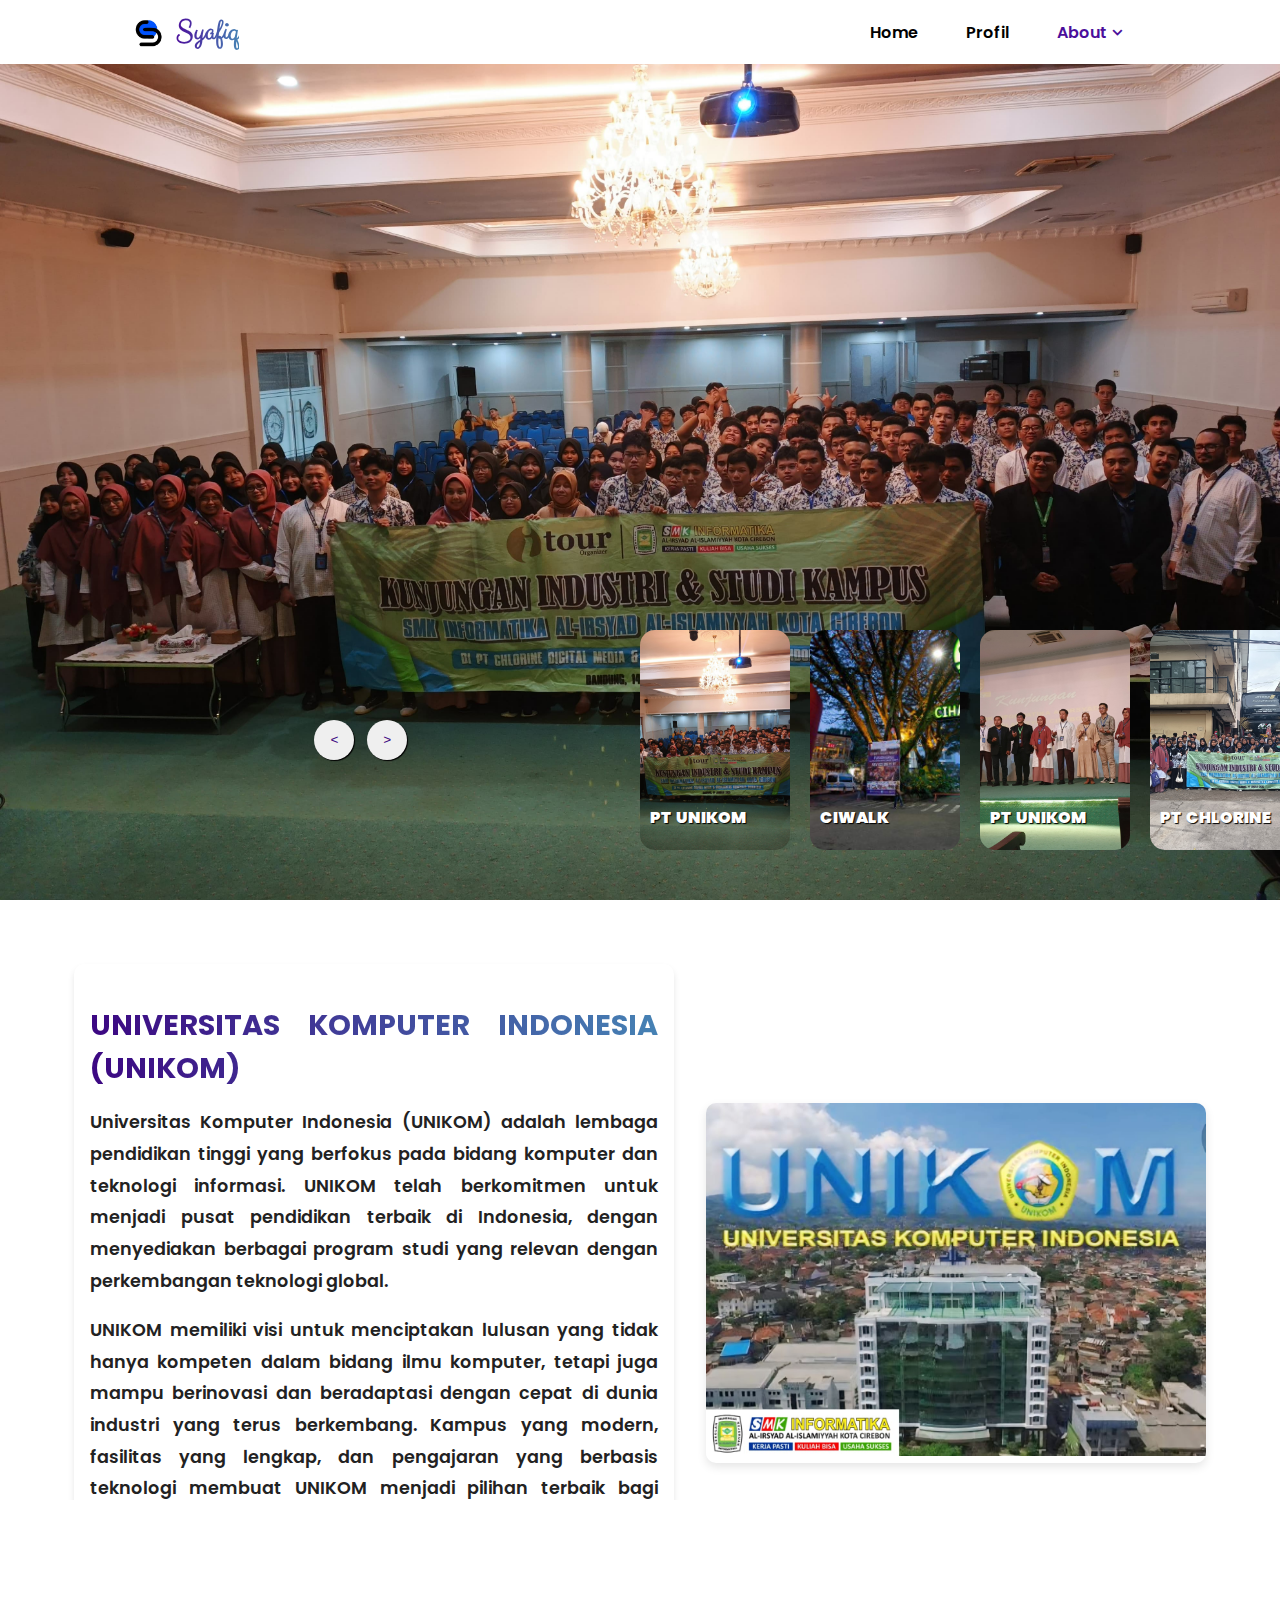
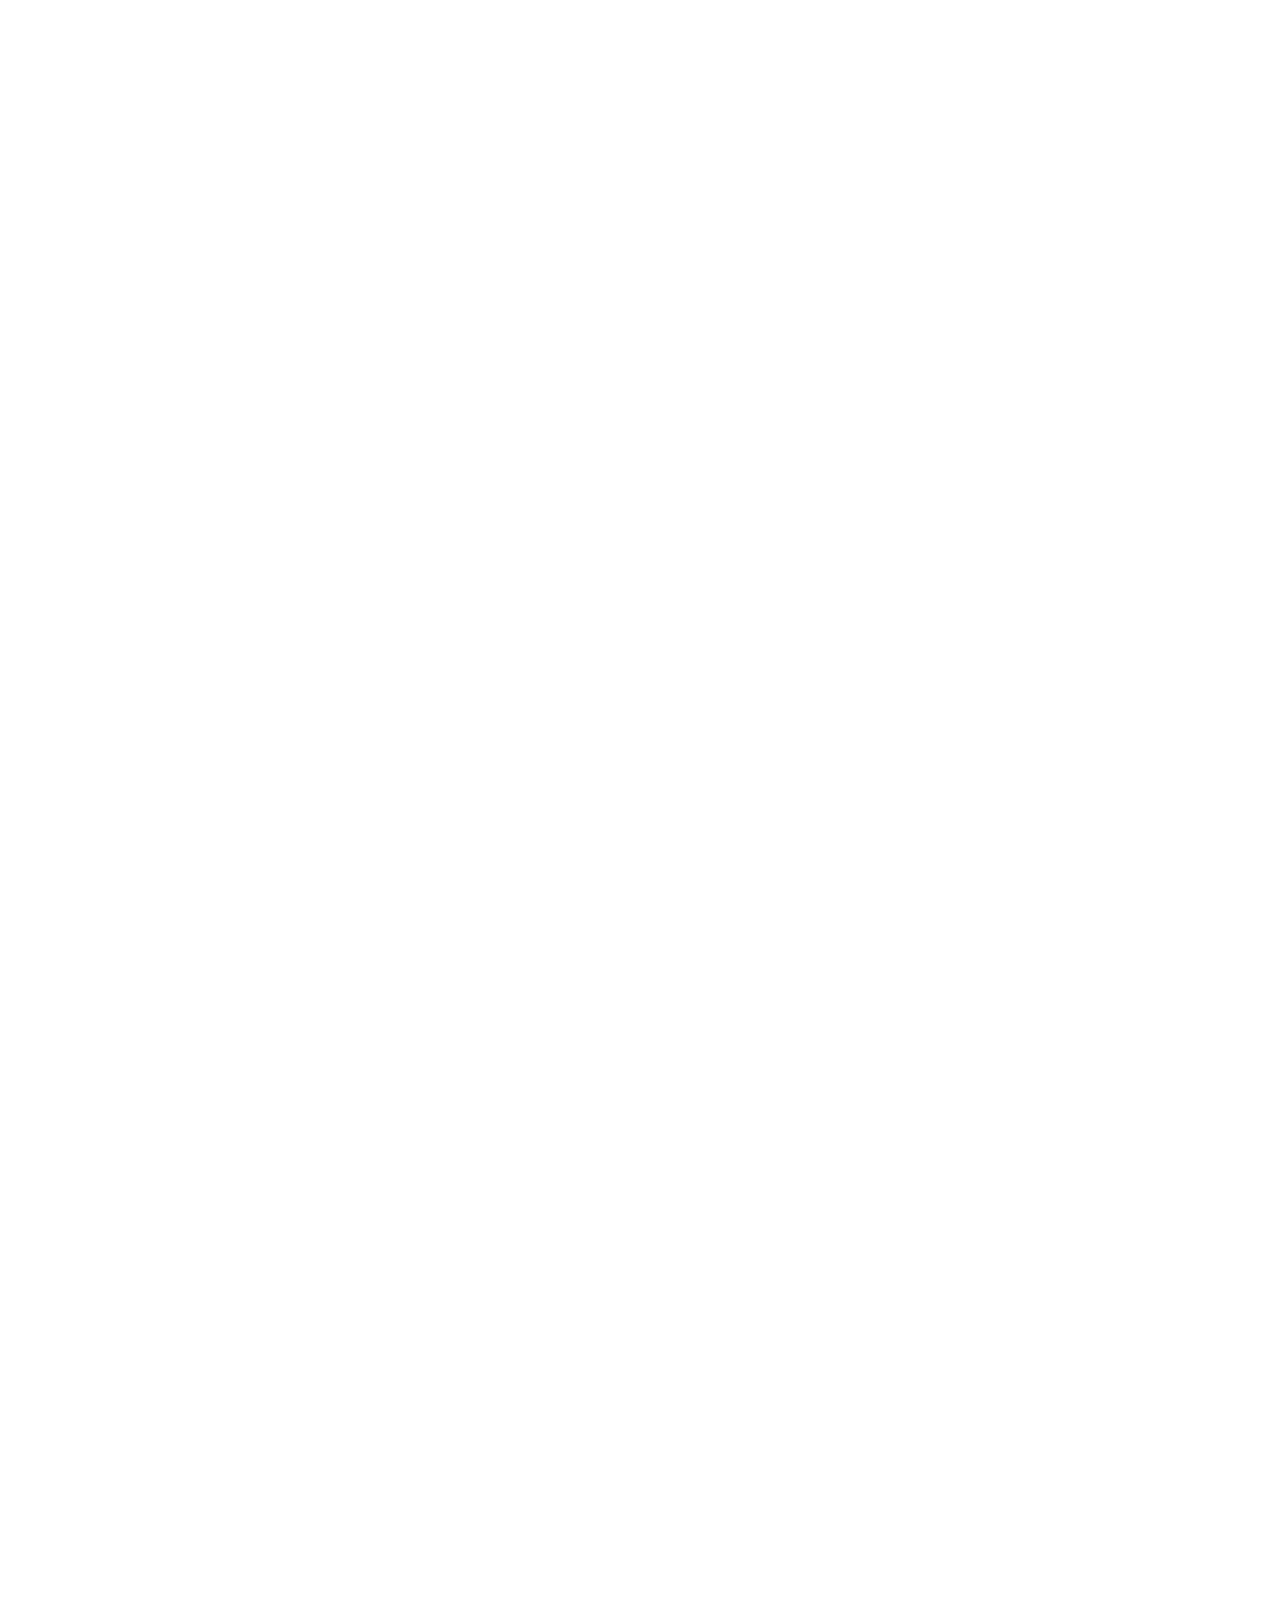
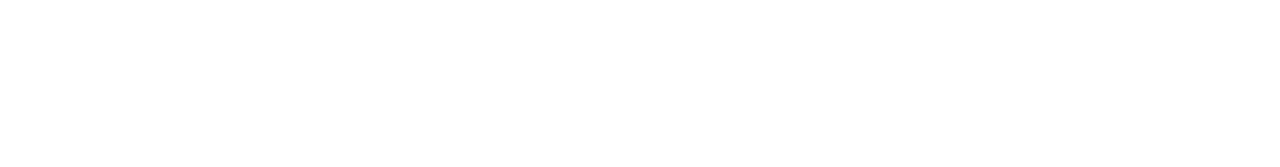
<file: unikom.html>
<!DOCTYPE html>
<html lang="en">

<head>
    <meta charset="UTF-8">
    <meta name="viewport" content="width=device-width, initial-scale=1.0">
    <title>About UNIKOM & PT Clorine Digital</title>
    <link rel="stylesheet" href="style.css">
    <link href='https://unpkg.com/boxicons@2.1.4/css/boxicons.min.css' rel='stylesheet'>
    <style>
        body {
            background-image: url('bgunin.jpg');
            background-position: center;
            background-repeat: no-repeat;
            background-size: cover;
        }
        
        .header {
            z-index: 9999;
        }
        
        .header__logo {
            display: none;
        }
        
        @media (max-width: 768px) {
            .header__logo {
                display: flex;
                align-items: center;
                /* Sejajarkan secara vertikal */
                text-decoration: none;
                /* Hilangkan garis bawah pada link */
                color: white;
                /* Warna teks */
            }
            .header__logo-img {
                max-height: 50px;
                /* Sesuaikan tinggi logo */
                margin-right: 2px;
                /* Jarak antara logo dan teks */
            }
            .header__logo-text {
                font-size: 25px;
                font-family: 'Clicker Script', cursive;
                /* Sesuaikan ukuran teks */
            }
        }
        /* Gaya umum untuk ikon */
        
        .social-ikon {
            display: none;
        }
        
        @media screen and (max-width: 768px) {
            .social-ikon {
                display: flex;
                /* Membuat elemen sejajar horizontal */
                gap: 15px;
                /* Jarak antar ikon */
            }
            .social-icone {
                /* Warna awal ikon */
                font-size: 21px;
                /* Ukuran ikon */
                text-decoration: none;
                /* Hilangkan garis bawah (untuk tautan) */
                transition: color 0.3s ease;
                /* Animasi perubahan warna */
            }
            /* Gaya saat di-hover */
        }
        
        .social-icons {
            position: absolute;
            /* Menggunakan absolute agar posisi tetap */
            top: 40.3%;
            /* Posisi vertikal dari atas */
            left: 20px;
            /* Posisi horizontal di sisi kiri */
            transform: translateY(-50%);
            /* Menjaga posisi vertikal tetap di tengah */
            display: flex;
            flex-direction: column;
            align-items: center;
            z-index: 10;
            /* Menempatkan di atas elemen lainnya */
        }
        /* Styling untuk ikon sosial */
        
        .social-icon {
            margin: 6px 0;
            /* Jarak antar ikon sosial */
            font-size: 2em;
            /* Ukuran ikon */
            text-decoration: none;
            /* Menghilangkan underline */
            transition: transform 0.3s ease, color 0.3s ease;
            /* Warna ikon sosial default */
        }
        
        .social-icon:hover {
            transform: scale(1.2);
            /* Warna hover bisa ditambahkan di sini jika diperlukan */
        }
        
        @media screen and (max-width: 768px) {
            .social-icons,
            .social-icon {
                display: none;
            }
        }
        
        main {
            padding: 4rem 2rem;
        }
        
        section {
            display: flex;
            justify-content: center;
            align-items: center;
            margin-bottom: 4rem;
            gap: 2rem;
            flex-wrap: wrap;
        }
        
        .content {
            flex: 1;
            max-width: 600px;
            padding: 1rem;
            text-align: justify;
            background: #fff;
            border-radius: 10px;
            box-shadow: 0 4px 6px rgba(0, 0, 0, 0.1);
            transition: transform 0.3s ease;
        }
        
        .content:hover {
            transform: translateY(-10px);
        }
        
        .image {
            flex: 1;
            max-width: 500px;
            border-radius: 10px;
            overflow: hidden;
            box-shadow: 0 4px 10px rgba(0, 0, 0, 0.1);
        }
        
        .image img {
            width: 100%;
            height: auto;
            transition: transform 0.3s ease;
        }
        
        .image img:hover {
            transform: scale(1.05);
        }
        
        h2 {
            color: #111;
            font-size: 2rem;
            margin-bottom: 1rem;
        }
        
        p {
            color: #222;
            font-size: 1.1rem;
            line-height: 1.8;
        }
        
        .heading {
            font-size: 1.8rem;
            background: linear-gradient(90deg, #3c0782, #4682B4);
            -webkit-background-clip: text;
            -webkit-text-fill-color: transparent;
            margin-bottom: 1rem;
            text-transform: uppercase;
        }
        
        .quote {
            font-style: italic;
            font-size: 1.2rem;
            color: #334;
            text-align: center;
            margin-top: 2rem;
        }
        /* Responsive Design */
        
        @media (max-width: 768px) {
            /* Gambar akan berada di atas teks */
            .content,
            .image {
                flex-basis: 100%;
                text-align: center;
            }
            .image img {
                margin-bottom: 1rem;
            }
            /* Membuat margin antara gambar dan teks pada layar kecil */
            section {
                flex-direction: column;
                align-items: center;
                gap: 3rem;
            }
            .heading {
                font-size: 1.3rem;
            }
            .content p {
                text-align: left;
                font-size: 1.1rem;
            }
            .quote.s {
                text-align: center;
            }
        }
        
        .call-to-action {
            background: linear-gradient(90deg, #3c0782, #690ce1);
            color: white;
            text-align: center;
            padding: 1.5rem;
            border-radius: 10px;
            margin-top: 3rem;
            box-shadow: 0 4px 6px rgba(0, 0, 0, 0.1);
            transition: background 0.3s ease;
        }
        
        .call-to-action img {
            text-align: center;
            width: 50%;
            height: auto;
        }
        
        .call-to-action h2 {
            color: white;
            text-shadow: 2px 2px 5px rgba(0, 0, 0, 0.3);
        }
        
        .call-to-action p {
            color: white;
            text-shadow: 2px 2px 5px rgba(0, 0, 0, 0.3);
        }
        
        .call-to-action:hover {
            background-color: #3a087d;
        }
        
        .cta-button {
            background-color: white;
            color: #4b0e9b;
            border: 2px solid #4b0e9b;
            padding: 1rem 2rem;
            font-size: 1rem;
            font-weight: bold;
            text-transform: uppercase;
            text-decoration: none;
            border-radius: 5px;
            margin-top: 1rem;
            display: inline-block;
            transition: background 0.3s ease, color 0.3s ease;
        }
        
        .cta-button:hover {
            background-color: #4b0e9b;
            color: white;
        }
        
        @media (max-width: 768px) {
            .call-to-action h2 {
                font-size: 1.1em;
            }
            .call-to-action p {
                font-size: 1em;
                text-align: left;
            }
        }
        
        .slider {
            width: 100vw;
            height: 100vh;
            overflow: hidden;
            /* margin-top: -50px; */
            position: relative;
        }
        
        .slider .list .item {
            position: absolute;
            inset: 0 0 0 0;
        }
        
        .slider .list .item>img {
            width: 100%;
            height: 100%;
            object-fit: cover;
        }
        
        .slider .list .item .detail {
            position: absolute;
            top: 20%;
            width: 1200px;
            max-width: 80%;
            margin: auto;
            left: 50%;
            transform: translateX(-50%);
            text-shadow: 0 5px 10px #000;
        }
        
        .slider .list .item .detail .title {
            font-size: 1rem;
            font-weight: 900;
            text-transform: uppercase;
            letter-spacing: 0.6rem;
            margin-bottom: 0.6rem;
        }
        
        .slider .list .item .detail .name {
            font-weight: 900;
            text-transform: uppercase;
            font-size: 3.5rem;
            letter-spacing: 0.1rem;
            line-height: 3.5rem;
            margin-bottom: 0.8rem;
            background: linear-gradient(90deg, #4d05ac, #4682B4);
            background-clip: text;
            color: transparent;
            text-shadow: none;
        }
        
        .slider .list .item .detail figure {
            display: flex;
            align-items: center;
            gap: 0.5rem;
        }
        
        .slider .list .item .detail figure img {
            width: 2.4rem;
        }
        
        .slider .list .item .detail figure figcaption {
            text-transform: uppercase;
            font-size: 0.8rem;
            font-weight: 500;
            letter-spacing: 0.1rem;
        }
        
        .slider .list .item .detail .desc {
            margin-top: 1rem;
            font-weight: 100;
            font-size: 1rem;
            max-width: 40rem;
            text-shadow: 1px 1px 1px #000;
        }
        
        .slider .list .item .detail .more {
            display: inline-block;
            margin-top: 1.4rem;
            text-decoration: none;
            background: linear-gradient(90deg, #3c0782, #4682B4);
            color: white;
            padding: 0.6rem 0.8rem;
            border-radius: 0.3rem;
            text-shadow: none;
            font-size: 1rem;
        }
        
        .thumbnail {
            position: absolute;
            bottom: 50px;
            left: 50%;
            width: max-content;
            z-index: 999;
            display: flex;
            gap: 20px;
        }
        
        .thumbnail .item {
            width: 150px;
            height: 220px;
            flex-shrink: 0;
            position: relative;
        }
        
        .thumbnail .item img {
            width: 100%;
            height: 100%;
            object-fit: cover;
            border-radius: 15px;
        }
        
        .thumbnail .item .detail {
            position: absolute;
            bottom: 15px;
            left: 10px;
            right: 10px;
        }
        
        .thumbnail .item .detail .name {
            font-weight: 900;
            font-size: 1rem;
            text-align: right;
            margin-bottom: 5px;
            text-shadow: 1px 1px 1px #000;
        }
        
        .thumbnail .item .detail blockquote {
            font-size: 0.7rem;
            font-weight: 100;
            text-align: right;
            text-shadow: 1px 1px 1px #000;
        }
        /* arrows */
        
        .arrows {
            position: absolute;
            top: 80%;
            right: 52%;
            width: 300px;
            max-width: 30%;
            display: flex;
            align-items: center;
            gap: 0.8rem;
        }
        
        .arrows button {
            width: 40px;
            height: 40px;
            border-radius: 50%;
            border: none;
            box-shadow: 1px 1px 1px #000;
            font-family: monospace;
            color: #3c0782;
            cursor: pointer;
            z-index: 100;
            transition: 0.3s;
        }
        
        .arrows button:hover {
            background: linear-gradient(90deg, #3c0782, #4682B4);
            color: white;
        }
        
        .slider .list .item:nth-child(1) {
            z-index: 1;
        }
        
        .slider .list .item:nth-child(1) .title,
        .slider .list .item:nth-child(1) .name,
        .slider .list .item:nth-child(1) figure,
        .slider .list .item:nth-child(1) .desc,
        .slider .list .item:nth-child(1) .more {
            transform: translateY(50px);
            filter: blur(50px);
            opacity: 0;
            animation: showdetail 0.5s 1s linear 1 forwards;
        }
        
        @keyframes showdetail {
            to {
                transform: translateY(0);
                filter: blur(0);
                opacity: 1;
            }
        }
        
        .slider .list .item:nth-child(1) .title {
            animation-delay: 1s;
        }
        
        .slider .list .item:nth-child(1) .name {
            animation-delay: 1.2s;
        }
        
        .slider .list .item:nth-child(1) figure {
            animation-delay: 1.4s;
        }
        
        .slider .list .item:nth-child(1) .desc {
            animation-delay: 1.6s;
        }
        
        .slider .list .item:nth-child(1) .more {
            animation-delay: 1.8s;
        }
        
        .slider.next .list:nth-child(1)>img {
            width: 150px;
            height: 220px;
            position: absolute;
            left: 50%;
            bottom: 50px;
            border-radius: 15px;
            animation: growimage 0.5s linear 1 forwards;
        }
        
        @keyframes growimage {
            to {
                width: 100%;
                height: 100%;
                left: 0;
                bottom: 0;
                border-radius: 0;
            }
        }
        
        .slider.next .thumbnail .item:nth-child(1) {
            width: 0;
            overflow: hidden;
            opacity: 0;
            animation: showthumbnail 0.5s linear 1 forwards;
        }
        
        @keyframes showthumbnail {
            to {
                width: 150px;
                opacity: 1;
            }
        }
        
        .slider.next .thumbnail {
            transform: translateX(150px);
            animation: transformthumbnail 0.5s linear 1 forwards;
        }
        
        @keyframes transformthumbnail {
            to {
                transform: translateX(0);
            }
        }
        /* action previous */
        
        .slider.prev .list .item:nth-child(2) {
            z-index: 2;
        }
        
        .slider.prev .list .item:nth-child(2)>img {
            position: absolute;
            bottom: 0;
            left: 0;
            animation: shrinkimage 0.5s linear 1 forwards;
        }
        
        @keyframes shrinkimage {
            to {
                width: 150px;
                height: 220px;
                border-radius: 15px;
                left: 50%;
                bottom: 50px;
            }
        }
        
        .slider.prev .thumbnail .item:nth-child(1) {
            width: 0;
            overflow: hidden;
            opacity: 0;
            animation: showthumbnail 0.5s linear 1 forwards;
        }
        
        .slider.prev .list .item:nth-child(2) .title,
        .slider.prev .list .item:nth-child(2) .name,
        .slider.prev .list .item:nth-child(2) figure,
        .slider.prev .list .item:nth-child(2) .desc,
        .slider.prev .list .item:nth-child(2) .more {
            animation: hidedetail 0.5s 1s linear 1 forwards;
        }
        
        @keyframes hidedetail {
            to {
                transform: translateY(-150px);
                filter: blur;
                opacity: 0;
            }
        }
        
        .slider.next .arrows button,
        .slider.prev .arrows button {
            pointer-events: none;
        }
        
        .loading-bar {
            width: 0%;
            height: 5px;
            background: linear-gradient(90deg, #3c0782, #4682B4);
            position: absolute;
            z-index: 10000;
            top: 0;
            left: 0;
        }
        
        .slider.next .loading-bar,
        .slider.prev .loading-bar {
            width: 100%;
            animation: loadingtime 2s linear 1 forwards;
        }
        
        @keyframes loadingtime {
            to {
                width: 0;
            }
        }
        
        @media screen and (max-width: 678px) {
            .slider .list .item .detail .name {
                font-size: 2.8rem;
                line-height: 2.8rem;
            }
            .slider .list .item .detail .desc {
                font-size: 0.8rem;
            }
        }
    </style>
</head>

<body>

    <header class="header">

        <a href="#" class="header__logo" style="background: linear-gradient(90deg, #3c0782, #4682B4);
        -webkit-background-clip: text;
        -webkit-text-fill-color: transparent;">
            <img src="logo.png" alt="Logo" class="header__logo-img">
            <span class="header__logo-text">Syafiq</span>
            <div class="social-ikon" style="margin-right: -60px;">

                <a href="https://instagram.com" target="_blank" class="social-icone" style="background: linear-gradient(45deg, #e7af16, #fa7e1e, #d62976, #962fbf, #4f5bd5); -webkit-background-clip: text;
        -webkit-text-fill-color: transparent;">
                    <i class='bx bxl-instagram'></i>
                </a>

                <a href="https://whatsapp.com" target="_blank" class="social-icone" style="color:#1da90a;">
                    <i class='bx bxl-whatsapp'></i>
                </a>
                <a href="https://facebook.com" target="_blank" class="social-icone" style="color:#1351d7d7;" onmouseover="this.style.color='#3B5998';" onmouseout="this.style.color='#1351d7d7';">
                    <i class='bx bxl-facebook'></i>
                </a>
            </div>

        </a>


        <div class="header__toggle">
            <i class='bx bx-menu' id="header-toggle"></i>
        </div>
        <nav class="nav" id="nav-menu">
            <div class="nav__content bd-grid">
                <a href="#" class="nav__perfil">
                    <div class="nav__img">
                        <img src="logo1.jpg" alt="">
                    </div>
                    <div class="texts">
                        <span class="nav__name" style="background: linear-gradient(90deg, #4b0e9b, #4682B4);
                        -webkit-background-clip: text;
                        -webkit-text-fill-color: transparent;">Syafiq</span>
                    </div>
                </a>
                <div class="nav__menu">
                    <ul class="nav__list">
                        <li class="nav__item">
                            <a href="index.html" class="nav__link active" style="color: black;" onmouseover="this.style.color='#4b0e9b';" onmouseout="this.style.color='black';">Home</a>
                        </li>

                        <li class="nav__item">
                            <a href="profil.html" class="nav__link active" style="color: black;" onmouseover="this.style.color='#4b0e9b';" onmouseout="this.style.color='black';">Profil</a>


                        </li>
                        <li class="nav__item dropdown">
                            <a href="#" class="nav__link dropdown__link" style="color: #4b0e9b;" onmouseover="this.style.color='#4b0e9b';" onmouseout="this.style.color='#4b0e9b';">About <i class="bx bx-chevron-down dropdown__icon"></i></a>

                            <ul class="dropdown__menu">
                                <li class="dropdown__item"><a href="https://syafiq-host.github.io/-web/" class="nav__link" style="color: black;">About me</a></li>
                                <li class="dropdown__item"><a href="profil.html#schedule" class="nav__link" style="color: black;">Keberangkatan</a></li>
                                <li class="dropdown__item"><a href="#unikom" class="nav__link" style="color: #4b0e9b;">UNIKOM AND PT CALORINE</a></li>
                            </ul>
                        </li>
                    </ul>
                </div>
            </div>
        </nav>
    </header>
    <div class="slider">
        <div class="list">
            <!-- item slider  -->
            <div class="item">
                <img src="ki.jpg" alt="">
                <div class="detail">
                    <div class="title" style="color: white;">Bandung</div>
                    <div class="name">PT UNIKOM</div>

                    <div class="desc" style="color: white; font-weight: 700;">Universitas UNIKOM adalah sebuah perguruan tinggi yang terkenal dengan kualitas pendidikan di bidang teknologi dan informatika, mencetak lulusan yang siap bersaing di dunia industri digital dan teknologi.</div>
                    <a href="#" class="more" style="border-radius: 20px;">Home &raquo;</a>
                </div>
            </div>
            <div class="item">
                <img src="cihampelas.jpg" alt="">
                <div class="detail">
                    <div class="title" style="color: white;">Bandung</div>
                    <div class="name">CIHAMPELAS</div>

                    <div class="desc" style="color: white; font-weight: 700;"> Cihampelas Walk (Ciwalk) adalah pusat perbelanjaan dan hiburan yang terkenal di Bandung, menawarkan berbagai toko, restoran, dan hiburan yang menarik bagi pengunjung.</div>
                    <a href="index.html" class="more" style="border-radius: 20px;">Home &raquo;</a>
                </div>
            </div>
            <!-- item slider  -->
            <!-- item slider  -->
            <div class="item">
                <img src="ki1.jpg" alt="">
                <div class="detail">
                    <div class="title" style="color: white;">Bandung</div>
                    <div class="name">PT UNIKOM</div>

                    <div class="desc" style="color: white; font-weight: 700;">Universitas UNIKOM adalah sebuah perguruan tinggi yang terkenal dengan kualitas pendidikan di bidang teknologi dan informatika, mencetak lulusan yang siap bersaing di dunia industri digital dan teknologi.</div>
                    <a href="index.html" class="more" style="border-radius: 20px;">Home &raquo;</a>
                </div>
            </div>
            <div class="item">
                <img src="ki3.jpg" alt="">
                <div class="detail">
                    <div class="title" style="color: white;">Bandung</div>
                    <div class="name">PT CHLORINE</div>

                    <div class="desc" style="color: white; font-weight: 700;">PT Clorine Digital merupakan tempat di mana para profesional di bidang teknologi berkumpul untuk mengembangkan solusi digital inovatif dan menyongsong masa depan teknologi yang lebih canggih.</div>
                    <a href="index.html" class="more" style="border-radius: 20px;">Home &raquo;</a>
                </div>
            </div>
            <!-- item slider end -->
        </div>
        <div class="thumbnail">
            <!-- item slider  -->
            <div class="item">
                <img src="ki.jpg" alt="">
                <div class="detail">
                    <div class="name" style="color: white; text-align: left;">PT UNIKOM</div>

                </div>
            </div>
            <div class="item">
                <img src="cihampelas.jpg" alt="">
                <div class="detail">
                    <div class="name" style="color: white; text-align: left;">CIWALK</div>

                </div>
            </div>
            <!-- item slider  -->
            <div class="item">
                <img src="ki1.jpg" alt="">
                <div class="detail">
                    <div class="name" style="color: white; text-align: left;">PT UNIKOM</div>

                </div>
            </div>
            <div class="item">
                <img src="ki3.jpg" alt="">
                <div class="detail">
                    <div class="name" style="color: white; text-align: left;">PT CHLORINE</div>

                </div>
            </div>
            <!-- item slider end -->
        </div>
        <div class="arrows">
            <button id="prev">&lt;</button>
            <button id="next">&gt;</button>
        </div>
        <div class="loading-bar"></div>
    </div>

    <main>

        <!-- About UNIKOM -->
        <section id="unikom">

            <div class="content">
                <h2 class="heading">Universitas Komputer Indonesia (UNIKOM)</h2>
                <p>Universitas Komputer Indonesia (UNIKOM) adalah lembaga pendidikan tinggi yang berfokus pada bidang komputer dan teknologi informasi. UNIKOM telah berkomitmen untuk menjadi pusat pendidikan terbaik di Indonesia, dengan menyediakan berbagai
                    program studi yang relevan dengan perkembangan teknologi global.</p>
                <p>UNIKOM memiliki visi untuk menciptakan lulusan yang tidak hanya kompeten dalam bidang ilmu komputer, tetapi juga mampu berinovasi dan beradaptasi dengan cepat di dunia industri yang terus berkembang. Kampus yang modern, fasilitas yang
                    lengkap, dan pengajaran yang berbasis teknologi membuat UNIKOM menjadi pilihan terbaik bagi calon mahasiswa yang ingin mengembangkan karir di dunia digital.</p>
            </div>
            <div class="image">
                <img src="uni.jpg" alt="UNIKOM University">
            </div>
        </section>

        <!-- About PT Clorine Digital -->
        <section>
            <div class="image">
                <img src="cl.jpg" alt="PT Clorine Digital">
            </div>
            <div class="content">
                <h2 class="heading">PT Clorine Digital</h2>
                <p>PT Clorine Digital adalah perusahaan teknologi yang bergerak di bidang pengembangan perangkat lunak dan digital marketing. Perusahaan ini berdedikasi untuk memberikan solusi digital inovatif bagi berbagai jenis bisnis, dari startup hingga
                    perusahaan besar.</p>
                <p>Dengan tim yang berpengalaman dan fokus pada pengembangan perangkat lunak berkualitas tinggi, PT Clorine Digital membantu klien dalam mengoptimalkan proses bisnis mereka melalui aplikasi dan website yang efisien dan fungsional. PT Clorine
                    Digital juga menawarkan layanan digital marketing yang membantu meningkatkan visibilitas online dan memperluas audiens bisnis melalui strategi pemasaran yang efektif.</p>
            </div>
        </section>

        <!-- Vision and Mission Section -->
        <section>
            <div class="content">
                <h2 class="heading" style="text-align: center;">Tujuan</h2>
                <p>Tujuan dari kunjungan industri ini adalah untuk memberikan wawasan yang lebih mendalam mengenai dunia industri teknologi dan pendidikan kepada siswa-siswa SMK Informatika Al Irsyad Cirebon. Para siswa akan mengunjungi perusahaan-perusahaan
                    ternama dan tempat inovasi, seperti PT Clorine Digital, Universitas UNIKOM, dan Cihampelas Walk di Bandung, untuk melihat langsung bagaimana teknologi digunakan dalam dunia nyata serta mendapatkan inspirasi untuk mengembangkan keterampilan
                    mereka.
                </p>
                <p class="quote s">"Sekolah IT Berkarakter Islami"</p>

            </div>
        </section>

        <!-- Call to Action -->
        <div class="call-to-action">
            <img src="logosmk.png" alt="">
            <h2>SMK Informatika Al Irsyad</h2>
            <p>SMK Informatika Al Irsyad adalah tempat yang penuh semangat, inovasi, dan kolaborasi. Di sini, siswa tidak hanya belajar teknologi, tetapi juga diajarkan nilai-nilai kemandirian, kreativitas, dan kerja tim. Kami percaya bahwa dengan pendidikan
                yang berkualitas dan pengalaman langsung, para siswa dapat menghadapi tantangan dunia digital dengan percaya diri dan sukses!</p>

            <a href="https://smkinformatika-crbn.sch.id/" class="cta-button">DAFTAR SEKARANG </a>
        </div>

    </main>
    <script src="script.js"></script>
    <script>
        const slider = document.querySelector('.slider');
        const list = document.querySelector('.list');
        const thumbnail = document.querySelector('.thumbnail');
        const next = document.querySelector('#next');
        const prev = document.querySelector('#prev');

        if (!slider || !list || !thumbnail || !next || !prev) {
            console.error('Required elements are missing.');
        } else {
            let runAutoplay = setTimeout(() => {
                next.click();
            }, 9000);

            next.addEventListener('click', () => {
                initslider('next');
            });

            prev.addEventListener('click', () => {
                initslider('prev');
            });

            const initslider = (type) => {
                const slideritems = list.querySelectorAll('.item');
                const thumbnailitems = thumbnail.querySelectorAll('.item');

                if (type === 'next') {
                    list.appendChild(slideritems[0]);
                    thumbnail.appendChild(thumbnailitems[0]);
                    slider.classList.add('next');
                } else {
                    const lastItemposition = slideritems.length - 1;
                    list.prepend(slideritems[lastItemposition]);
                    thumbnail.prepend(thumbnailitems[lastItemposition]);
                    slider.classList.add('prev');
                }

                setTimeout(() => {
                    slider.classList.remove('next');
                    slider.classList.remove('prev');
                }, 2000);

                clearTimeout(runAutoplay);
                runAutoplay = setTimeout(() => {
                    next.click();
                }, 7000);
            };
        }
    </script>
</body>

</html>
</file>
<file: style.css>
@import url('https://fonts.googleapis.com/css2?family=Clicker+Script&family=Poppins:ital,wght@0,100;0,200;0,300;0,400;0,500;0,600;0,700;0,800;0,900;1,100;1,200;1,300;1,400;1,500;1,600;1,700;1,800;1,900&display=swap');
:root {
    --header-height: 3rem;
    --header-height-mobile: 4rem;
    /* Ukuran header untuk perangkat kecil */
    --first-color: #5B65F5;
    --first-color-light: #C4C7F5;
    --dark-color: #0E1026;
    --white-color: #FBFBFB;
    --body-font: 'poppins', sans-serif;
    --nav-name-font-size: 1.5rem;
    --normal-font-size: .936rem;
    --z-fixed: 100;
}

@media screen and (min-width: 768px) {
     :root {
        --nav-name-font-size: 1rem;
        --normal-font-size: 1rem;
    }
}

*,
::before,
::after {
    box-sizing: border-box;
}

html,
body {
    margin: 0;
    padding: 0;
    height: 100%;
    width: 100%;
    overflow-x: hidden;
    /* Mencegah scroll horizontal */
}

body {
    margin: var(--header-height) 0 0 0;
    font-family: var(--body-font);
    font-weight: 600;
    min-height: 1500px;
    background-color: white;
}

ul {
    margin: 0;
    padding: 0;
    list-style: none;
}

a {
    text-decoration: none;
}

.bd-grid {
    max-width: 1024px;
    display: grid;
    grid-template-columns: 100%;
    margin-left: 1.5rem;
    margin-right: 1.5rem;
}

.header {
    position: fixed;
    top: 0;
    left: 0;
    width: 100%;
    background-color: white;
    height: var(--header-height);
    padding: 0 1rem;
    z-index: var(--z-fixed);
    display: flex;
    justify-content: space-between;
    align-items: center;
    overflow: hidden;
}

.header::before {
    content: '';
    position: absolute;
    top: 0;
    left: 0;
    width: 100%;
    height: 100%;
    z-index: -1;
}

.header::after {
    content: '';
    position: absolute;
    top: 0;
    left: 0;
    width: 100%;
    height: 100%;
    background: linear-gradient(90deg, transparent, #4b0e9b6d, transparent);
    transform: translateX(-100%);
    transition: transform 0.5s ease-in-out;
    z-index: 0;
}

.header:hover::after {
    transform: translateX(100%);
}

.header__toggle i {
    font-size: 2.3rem;
    color: black;
    /* Sesuaikan ukuran sesuai kebutuhan */
}

.header__logo {
    color: var(--dark-color);
}

.header__logo {
    font-size: 1.7rem;
    cursor: pointer;
}

@media screen and (max-width: 768px) {
    body {
        margin: 0;
    }
    .header {
        height: var(--header-height-mobile);
        /* Menggunakan header lebih besar di perangkat kecil */
    }
    .header::before {
        background: white;
        /* Mengatur opacity lebih tinggi di perangkat kecil */
    }
    .nav {
        position: fixed;
        top: 0;
        left: -100%;
        background-color: white;
        width: 80%;
        font-size: 20px;
        height: 100vh;
        padding: 2rem;
        z-index: var(--z-fixed);
        box-shadow: 4px 0 6px rgba(0, 0, 0, 0.3);
        transition: .5s;
        overflow-y: auto;
    }
    .nav__menu .nav__list li a {
        color: black;
    }
}


/* Warna untuk perangkat besar (di atas 768px) */

.texts .nav__name {
    color: black;
    /* Warna teks untuk perangkat besar */
    font-family: 'Clicker Script', cursive;
    font-size: 30px;
}


/* Warna untuk perangkat kecil (maksimal 768px) */

@media screen and (max-width: 768px) {
    .texts .nav__name {
        color: black;
        /* Warna teks untuk perangkat kecil */
    }
}

.nav__content {
    display: flex;
    flex-direction: column;
}

.nav__perfil {
    display: flex;
    flex-direction: column;
    align-items: center;
    text-align: center;
    margin-bottom: 3rem;
}

.nav__img {
    display: flex;
    justify-content: center;
    width: 60px;
    height: 60px;
    border-radius: 50%;
    overflow: hidden;
    margin-bottom: 1rem;
}

.nav__img img {
    width: 70px;
}

.nav__name {
    display: block;
    font-size: 25px;
    color: var(--white-color);
}

.nav__item {
    margin-bottom: 2rem;
}

.nav__link {
    position: relative;
    /* Membuat posisi relatif untuk elemen utama */
    color: var(--first-color-light);
    text-decoration: none;
    display: inline-block;
    /* Pastikan elemen inline dapat diberi ukuran */
}

.nav__link::after {
    content: "";
    /* Menambahkan elemen kosong untuk garis */
    position: absolute;
    bottom: -3px;
    /* Mengatur posisi garis di bawah teks */
    left: 0;
    width: 0%;
    /* Mulai dengan lebar garis 0% */
    height: 2px;
    /* Ketebalan garis */
    background: linear-gradient(90deg, #4b0e9b, #4682B4);
    /* Warna garis */
    transition: width 0.3s ease-in-out;
    /* Animasi lebar garis */
}

.nav__link:hover {
    color: #4b0e9b;
    /* Mengubah warna teks saat hover */
}

.nav__link:hover::after {
    width: 100%;
    /* Garis melebar hingga penuh saat hover */
}

.show {
    left: 0;
}

.active {
    color: var(--white-color);
}

.dropdown__link {
    display: flex;
    align-items: center;
    justify-content: space-between;
}

.dropdown__icon {
    font-size: 1.3rem;
    transition: 0.5s;
}


/* Dropdown Menu */

.dropdown__menu {
    margin: 1rem 0 0 0;
    /* Jarak dari elemen dropdown */
    display: none;
    /* Sembunyikan dropdown secara default */
    background: white;
    font-family: 'Poppins', sans-serif;
    color: black;
    line-height: 1.6;
    /* Jarak antar baris teks */
    padding: 1rem;
    /* Jarak dalam dropdown */
    width: 250px;
    /* Lebar dropdown */
    box-shadow: 0 4px 8px rgba(0, 0, 0, 0.1);
    /* Memberikan bayangan lembut */
    border-radius: 8px;
    overflow-wrap: break-word;
    /* Membuat sudut dropdown melengkung */
}

.dropdown.show .dropdown__menu {
    display: block;
    /* Tampilkan dropdown jika kelas "show" ada pada elemen dropdown */
}


/* Dropdown Items */

.dropdown__item {
    padding: 0.5rem 0;
    /* Jarak antar elemen dropdown */
}

.dropdown__item a {
    text-decoration: none;
    color: black;
    font-size: 1.1rem;
    /* Ukuran teks */
    display: block;
    /* Gunakan seluruh ruang dropdown */
    transition: color 0.3s ease-in-out;
}

.dropdown__item a:hover {
    color: #4b0e9b;
    /* Warna teks saat hover */
}


/* Rotasi Ikon */

.dropdown__icon {
    font-size: 1.3rem;
    transition: 0.5s;
}

.dropdown.show .dropdown__icon {
    transform: rotate(180deg);
    /* Rotasi ikon ketika dropdown terbuka */
}

@media screen and (min-width: 576px) {
    .nav {
        width: 288px;
    }
}

@media screen and (min-width: 768px) {
    body {
        margin: 0;
    }
    .header {
        height: calc(var(--header-height) + 1rem);
    }
    .header__toggle {
        display: none;
    }
    .nav {
        width: 100%;
    }
    .nav__content {
        flex-direction: row;
        justify-content: space-between;
        align-items: center;
    }
    .nav__perfil {
        flex-direction: row;
        text-align: initial;
        margin-bottom: 0;
    }
    .nav__img {
        width: 40px;
        height: 40px;
        margin-right: .5rem;
        margin-bottom: 0;
    }
    .nav__img img {
        width: 46px;
    }
    .nav__name {
        color: var(--dark-color);
    }
    .nav__list {
        display: flex;
        align-items: center;
    }
    .nav__item {
        margin: 0 1.5rem;
        padding: 1.4rem 0;
    }
    .nav__link {
        color: white;
    }
    .nav__link:hover {
        color: var(--first-color);
    }
    .active {
        color: var(--first-color);
    }
    .dropdown {
        position: relative;
    }
    .dropdown__menu {
        position: fixed;
        margin: 0;
        top: calc(var(--header-height) + 1rem);
        padding: .5rem 1.5rem;
        box-shadow: 0 2px 4px rgba(0, 0, 0, .1);
        border-radius: .5rem;
    }
    .dropdown__icon {
        margin: .5rem 0;
    }
}

@media screen and (min-width: 1024px) {
    .bd-grid {
        margin-left: auto;
        margin-right: auto;
    }
}

.hero {
    min-height: 100vh;
    display: flex;
    align-items: center;
    justify-content: space-between;
    background-color: white;
    position: relative;
    margin-bottom: 0;
}

.hero .content {
    flex: 1;
    padding: 1.4rem 7%;
    max-width: 60rem;
}

.hero .content h1 {
    font-family: 'Josefin Sans', sans-serif;
    font-size: 3em;
    color: black;
    text-shadow: 2px 2px 4px rgba(0, 0, 0, 0.2);
    font-weight: 600;
    line-height: 1.2;
}

.hero .content h1 span {
    color: var(--primary);
}

.hero .content p {
    font-size: 1.4rem;
    margin-top: -1rem;
    line-height: 1.4;
    font-weight: 600;
    color: #333;
}

.hero .content .cta {
    margin-top: 1rem;
    display: inline-block;
    padding: 1rem 3rem;
    font-size: 1.2rem;
    color: white;
    background: linear-gradient(90deg, #4b0e9b, #4682B4);
    border-radius: 30px;
    box-shadow: 1px 1px 3px rgba(1, 1, 3, 0.5);
}

.hero .content .cta:hover {
    background: transparent;
    border: 1px solid #4b0e9b;
    color: #4b0e9b;
}


/* Gaya untuk gambar bus */

.hero .bus {
    position: relative;
    /* Menambahkan posisi relatif */
    left: -15%;
    /* Menggeser gambar ke kanan */
    transform: translateX(50%);
    margin-left: -5rem;
    /* Geser gambar ke luar halaman */
}

.hero .bus img {
    width: 550px;
    height: auto;
    object-fit: contain;
}


/* Media Queries untuk responsif */

@media screen and (max-width: 768px) {
    .bus {
        display: none;
    }
}

@media screen and (max-width: 768px) {
    .hero {
        text-align: center;
        min-height: 80vh;
    }
    .hero .content h1 {
        text-shadow: none;
        font-size: 2.5em;
        /* Ukuran font h1 lebih kecil untuk perangkat kecil */
    }
    .hero .content p {
        font-size: 1rem;
        /* Ukuran font paragraf lebih kecil */
    }
    .hero .content .cta {
        font-size: 1.2rem;
        /* Ukuran font tombol CTA lebih kecil */
        padding: 0.8rem 2.5rem;
        /* Sesuaikan padding tombol */
    }
}


/* Media Queries untuk perangkat dengan lebar maksimal 480px (ponsel kecil) */

@media screen and (max-width: 480px) {
    .hero .content h1 {
        font-size: 1.8em;
        /* Ukuran font h1 lebih kecil lagi untuk ponsel kecil */
    }
    .hero .content p {
        font-size: 1.1rem;
        /* Ukuran font paragraf lebih kecil */
    }
    .hero .content .cta {
        font-size: 1rem;
        /* Ukuran font tombol CTA lebih kecil */
        padding: 0.6rem 2rem;
        /* Sesuaikan padding tombol */
    }
}


/* about index */


/* General styling for the About section */

.about-section {
    padding: 2rem;
    background-color: white;
    display: flex;
    justify-content: center;
    align-items: center;
    flex-direction: column;
}

.about-content {
    display: flex;
    justify-content: space-between;
    align-items: center;
    max-width: 1200px;
    width: 100%;
}


/* Bagian teks (kanan) */

.about-text {
    flex: 1;
    padding-left: 2rem;
}

.about-text h2 {
    font-size: 2rem;
    color: #333;
    margin-bottom: 1rem;
}

.about-text p {
    font-size: 1.2rem;
    color: #222;
    line-height: 1.6;
}


/* Bagian gambar (kiri) */

.about-image {
    flex: 1;
    max-width: 500px;
}

.about-image img {
    width: 100%;
    height: auto;
    border-radius: 10px;
}


/* Responsif untuk perangkat kecil */

@media (max-width: 768px) {
    .about-content h2 {
        text-align: center;
    }
    .about-content {
        flex-direction: column;
        text-align: left;
    }
    .about-image {
        order: -1;
        /* Gambar akan berada di atas */
        margin-bottom: 1.5rem;
        /* Menambah jarak antara gambar dan teks */
    }
    .about-text {
        padding-left: 0;
    }
    .about-text h2 {
        font-size: 1.4em;
    }
    .about-text p {
        font-size: 1em;
    }
}


/* Responsif untuk perangkat besar - memastikan gambar di kiri dan teks di kanan */

@media (min-width: 769px) {
    .about-content {
        flex-direction: row;
        /* Gambar dan teks berdampingan */
    }
    .about-image {
        order: 0;
        /* Gambar di kiri */
    }
    .about-text {
        order: 1;
        /* Teks di kanan */
    }
}
</file>
